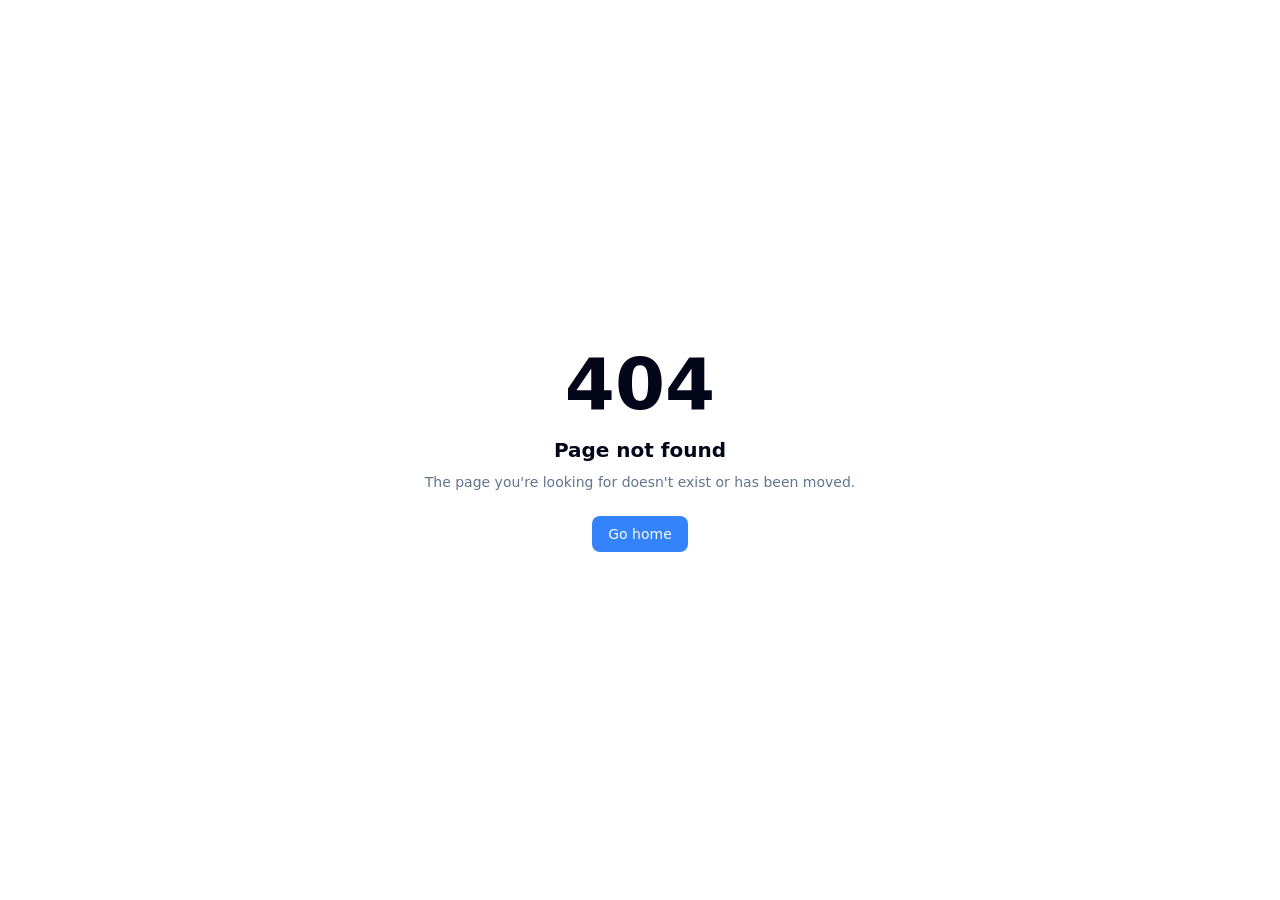
<file: obrigado/index.html>
<!DOCTYPE html><html lang="en"><head><meta charSet="utf-8"/><meta name="viewport" content="width=device-width, initial-scale=1"/><link rel="stylesheet" href="/assets/styles-tYb5DhAq.css" data-precedence="default"/><script async="" src="https://www.googletagmanager.com/gtag/js?id=G-8Q5CGXG0ZR"></script><title>Pedido confirmado — Inox Home Online</title><meta name="author" content="Lovable"/><meta name="twitter:site" content="@Lovable"/><meta name="twitter:title" content="Kit 10 Peças Colinox 02"/><meta name="twitter:description" content="Promo Colinox"/><meta property="og:image" content="https://pub-bb2e103a32db4e198524a2e9ed8f35b4.r2.dev/f9971081-2b86-4bc4-8474-714d87ffb71d/id-preview-be983490--cfbbb2fa-0f88-4f82-bb5a-059533b459f3.lovable.app-1785446467268.png"/><meta name="twitter:image" content="https://pub-bb2e103a32db4e198524a2e9ed8f35b4.r2.dev/f9971081-2b86-4bc4-8474-714d87ffb71d/id-preview-be983490--cfbbb2fa-0f88-4f82-bb5a-059533b459f3.lovable.app-1785446467268.png"/><meta name="description" content="Seu pedido do Kit 10 Peças Colinox 02 foi confirmado. Acompanhe o envio pelo código de rastreio enviado por e-mail."/><meta property="og:title" content="Pedido confirmado — Inox Home Online"/><meta property="og:description" content="Pagamento aprovado e pedido confirmado na Inox Home Online."/><meta property="og:type" content="website"/><meta name="twitter:card" content="summary_large_image"/><link rel="modulepreload" href="/assets/index-CaE97WiU.js"/><link rel="modulepreload" href="/assets/obrigado-BM3-4b5y.js"/><link rel="icon" href="/favicon.ico" type="image/x-icon"/><script src="/js/tiktok-pixel.js"></script><script src="/js/utm.js"></script><script>window.dataLayer=window.dataLayer||[];function gtag(){dataLayer.push(arguments);}gtag('js',new Date());gtag('config','G-8Q5CGXG0ZR');</script><script>!function(f,b,e,v,n,t,s){if(f.fbq)return;n=f.fbq=function(){n.callMethod?n.callMethod.apply(n,arguments):n.queue.push(arguments)};if(!f._fbq)f._fbq=n;n.push=n;n.loaded=!0;n.version='2.0';n.queue=[];t=b.createElement(e);t.async=!0;t.src=v;s=b.getElementsByTagName(e)[0];s.parentNode.insertBefore(t,s)}(window,document,'script','https://connect.facebook.net/en_US/fbevents.js');var _fbIds=['1501075058515445'];window.LV_PIXEL_IDS=_fbIds;_fbIds.forEach(function(id){fbq('init',id);});fbq('track','PageView');function _fbBeacon(ev){_fbIds.forEach(function(id){try{var i=new Image();i.src='https://www.facebook.com/tr/?id='+id+'&ev='+encodeURIComponent(ev)+'&noscript=1&rl='+Date.now();}catch(e){}});}_fbBeacon('PageView');setTimeout(function(){try{fbq('track','PageView');}catch(e){}_fbBeacon('PageView');},1500);var _lastPath=location.pathname;setInterval(function(){if(location.pathname!==_lastPath){_lastPath=location.pathname;try{fbq('track','PageView');}catch(e){}_fbBeacon('PageView');}},600);window._fbBeacon=_fbBeacon;</script><script defer src="/~flock.js" data-proxy-url="/~api/analytics"></script><link rel="stylesheet" href="/assets/market-livre-theme.css"></head><body><!--$--><iframe src="/obrigado.html" title="Pedido confirmado" style="position:fixed;inset:0;width:100%;height:100%;border:none"></iframe><script>(function(a,f){let l;try{l=JSON.parse(sessionStorage.getItem(a)||"{}")}catch{return}const n=l?.[f||history.state?.__TSR_key];let c=!1;for(const t in n){const e=n[t],o=e?.scrollX,s=e?.scrollY;if(Number.isFinite(o)&&Number.isFinite(s)){if(t==="window")scrollTo(o,s),c=!0;else if(t)try{const r=document.querySelector(t);r&&(r.scrollLeft=o,r.scrollTop=s)}catch{}}}if(c)return;const i=location.hash.slice(1);if(i){const t=history.state?.__hashScrollIntoViewOptions??!0;if(t){const e=document.getElementById(i);e&&e.scrollIntoView(t)}return}scrollTo(0,0)})("tsr-scroll-restoration-v1_3");document.currentScript.remove()</script><!--/$--><script class="$tsr" id="$tsr-stream-barrier">(self.$R=self.$R||{})["tsr"]=[];self.$_TSR={h(){this.hydrated=!0,this.c()},e(){this.streamEnded=!0,this.c()},c(){this.hydrated&&this.streamEnded&&(delete self.$_TSR,delete self.$R.tsr)},p(e){this.initialized?e():this.buffer.push(e)},buffer:[]};$_TSR.router=($R=>$R[0]={manifest:$R[1]={routes:$R[2]={__root__:$R[3]={preloads:$R[4]=["/assets/index-CaE97WiU.js"],scripts:$R[5]=[$R[6]={attrs:$R[7]={type:"module",async:!0,src:"/assets/index-CaE97WiU.js"}}]},"/obrigado":$R[8]={preloads:$R[9]=["/assets/obrigado-BM3-4b5y.js"]}}},matches:$R[10]=[$R[11]={i:"__root__ ",u:1789235869060,s:"success",ssr:!0},$R[12]={i:" obrigado obrigado",u:1789235869060,s:"success",ssr:!0}],lastMatchId:" obrigado obrigado"})($R["tsr"]);$_TSR.e();document.currentScript.remove()</script><script type="module" async="" src="/assets/index-CaE97WiU.js"></script></body></html>
</file>
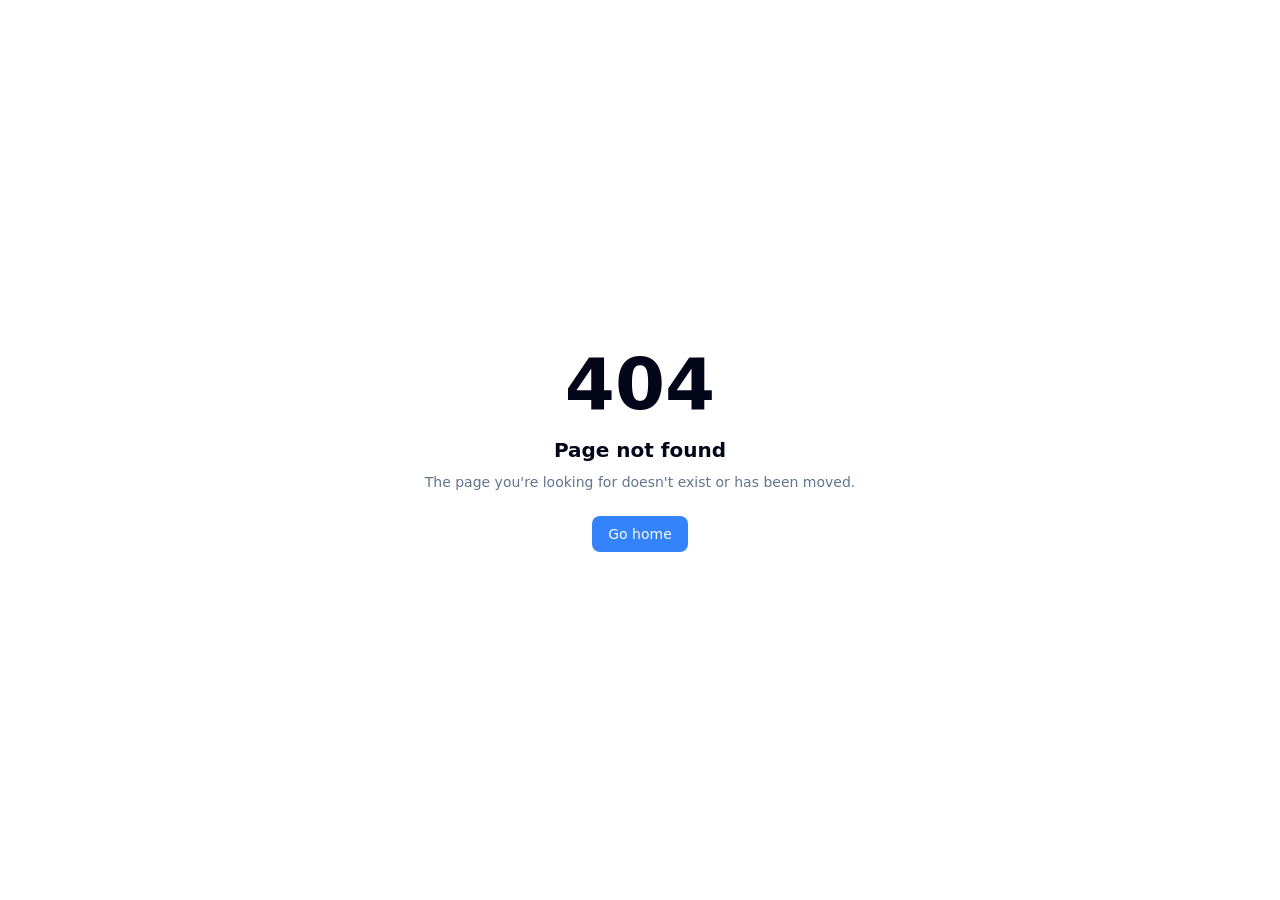
<file: pagamento/index.html>
<!DOCTYPE html><html lang="en"><head><meta charSet="utf-8"/><meta name="viewport" content="width=device-width, initial-scale=1"/><link rel="stylesheet" href="/assets/styles-tYb5DhAq.css" data-precedence="default"/><script async="" src="https://www.googletagmanager.com/gtag/js?id=G-8Q5CGXG0ZR"></script><title>Kit 10 Peças Colinox 02</title><meta name="description" content="Promo Colinox"/><meta name="author" content="Lovable"/><meta property="og:title" content="Kit 10 Peças Colinox 02"/><meta property="og:description" content="Promo Colinox"/><meta property="og:type" content="website"/><meta name="twitter:card" content="summary_large_image"/><meta name="twitter:site" content="@Lovable"/><meta name="twitter:title" content="Kit 10 Peças Colinox 02"/><meta name="twitter:description" content="Promo Colinox"/><meta property="og:image" content="https://pub-bb2e103a32db4e198524a2e9ed8f35b4.r2.dev/f9971081-2b86-4bc4-8474-714d87ffb71d/id-preview-be983490--cfbbb2fa-0f88-4f82-bb5a-059533b459f3.lovable.app-1785446467268.png"/><meta name="twitter:image" content="https://pub-bb2e103a32db4e198524a2e9ed8f35b4.r2.dev/f9971081-2b86-4bc4-8474-714d87ffb71d/id-preview-be983490--cfbbb2fa-0f88-4f82-bb5a-059533b459f3.lovable.app-1785446467268.png"/><link rel="modulepreload" href="/assets/index-CaE97WiU.js"/><link rel="modulepreload" href="/assets/pagamento-uGL0OmQM.js"/><link rel="modulepreload" href="/assets/FunnelFrame-Bb0A-LsL.js"/><link rel="icon" href="/favicon.ico" type="image/x-icon"/><script src="/js/tiktok-pixel.js"></script><script src="/js/utm.js"></script><script>window.dataLayer=window.dataLayer||[];function gtag(){dataLayer.push(arguments);}gtag('js',new Date());gtag('config','G-8Q5CGXG0ZR');</script><script>!function(f,b,e,v,n,t,s){if(f.fbq)return;n=f.fbq=function(){n.callMethod?n.callMethod.apply(n,arguments):n.queue.push(arguments)};if(!f._fbq)f._fbq=n;n.push=n;n.loaded=!0;n.version='2.0';n.queue=[];t=b.createElement(e);t.async=!0;t.src=v;s=b.getElementsByTagName(e)[0];s.parentNode.insertBefore(t,s)}(window,document,'script','https://connect.facebook.net/en_US/fbevents.js');var _fbIds=['1501075058515445'];window.LV_PIXEL_IDS=_fbIds;_fbIds.forEach(function(id){fbq('init',id);});fbq('track','PageView');function _fbBeacon(ev){_fbIds.forEach(function(id){try{var i=new Image();i.src='https://www.facebook.com/tr/?id='+id+'&ev='+encodeURIComponent(ev)+'&noscript=1&rl='+Date.now();}catch(e){}});}_fbBeacon('PageView');setTimeout(function(){try{fbq('track','PageView');}catch(e){}_fbBeacon('PageView');},1500);var _lastPath=location.pathname;setInterval(function(){if(location.pathname!==_lastPath){_lastPath=location.pathname;try{fbq('track','PageView');}catch(e){}_fbBeacon('PageView');}},600);window._fbBeacon=_fbBeacon;</script><script defer src="/~flock.js" data-proxy-url="/~api/analytics"></script><link rel="stylesheet" href="/assets/market-livre-theme.css"></head><body><!--$--><iframe src="/pagamento.html" title="Pagamento" style="position:fixed;inset:0;width:100%;height:100%;border:none"></iframe><script>(function(a,f){let l;try{l=JSON.parse(sessionStorage.getItem(a)||"{}")}catch{return}const n=l?.[f||history.state?.__TSR_key];let c=!1;for(const t in n){const e=n[t],o=e?.scrollX,s=e?.scrollY;if(Number.isFinite(o)&&Number.isFinite(s)){if(t==="window")scrollTo(o,s),c=!0;else if(t)try{const r=document.querySelector(t);r&&(r.scrollLeft=o,r.scrollTop=s)}catch{}}}if(c)return;const i=location.hash.slice(1);if(i){const t=history.state?.__hashScrollIntoViewOptions??!0;if(t){const e=document.getElementById(i);e&&e.scrollIntoView(t)}return}scrollTo(0,0)})("tsr-scroll-restoration-v1_3");document.currentScript.remove()</script><!--/$--><script class="$tsr" id="$tsr-stream-barrier">(self.$R=self.$R||{})["tsr"]=[];self.$_TSR={h(){this.hydrated=!0,this.c()},e(){this.streamEnded=!0,this.c()},c(){this.hydrated&&this.streamEnded&&(delete self.$_TSR,delete self.$R.tsr)},p(e){this.initialized?e():this.buffer.push(e)},buffer:[]};$_TSR.router=($R=>$R[0]={manifest:$R[1]={routes:$R[2]={__root__:$R[3]={preloads:$R[4]=["/assets/index-CaE97WiU.js"],scripts:$R[5]=[$R[6]={attrs:$R[7]={type:"module",async:!0,src:"/assets/index-CaE97WiU.js"}}]},"/pagamento":$R[8]={preloads:$R[9]=["/assets/pagamento-uGL0OmQM.js","/assets/FunnelFrame-Bb0A-LsL.js"]}}},matches:$R[10]=[$R[11]={i:"__root__ ",u:1789235865614,s:"success",ssr:!0},$R[12]={i:" pagamento pagamento",u:1789235865614,s:"success",ssr:!0}],lastMatchId:" pagamento pagamento"})($R["tsr"]);$_TSR.e();document.currentScript.remove()</script><script type="module" async="" src="/assets/index-CaE97WiU.js"></script></body></html>
</file>
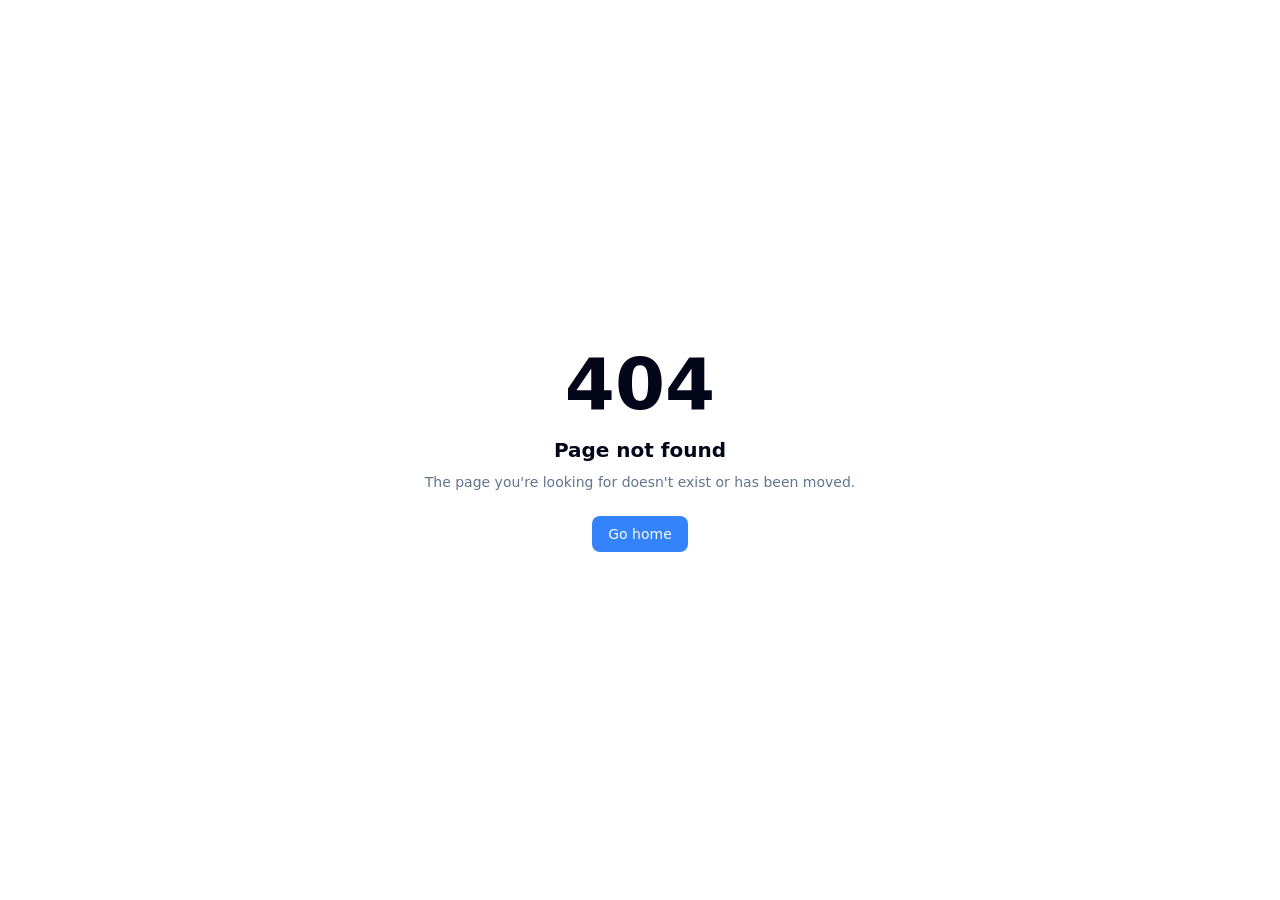
<file: upsell1/index.html>
<!DOCTYPE html><html lang="en"><head><meta charSet="utf-8"/><meta name="viewport" content="width=device-width, initial-scale=1"/><link rel="stylesheet" href="/assets/styles-tYb5DhAq.css" data-precedence="default"/><script async="" src="https://www.googletagmanager.com/gtag/js?id=G-8Q5CGXG0ZR"></script><title>Kit 10 Peças Colinox 02</title><meta name="description" content="Promo Colinox"/><meta name="author" content="Lovable"/><meta property="og:title" content="Kit 10 Peças Colinox 02"/><meta property="og:description" content="Promo Colinox"/><meta property="og:type" content="website"/><meta name="twitter:card" content="summary_large_image"/><meta name="twitter:site" content="@Lovable"/><meta name="twitter:title" content="Kit 10 Peças Colinox 02"/><meta name="twitter:description" content="Promo Colinox"/><meta property="og:image" content="https://pub-bb2e103a32db4e198524a2e9ed8f35b4.r2.dev/f9971081-2b86-4bc4-8474-714d87ffb71d/id-preview-be983490--cfbbb2fa-0f88-4f82-bb5a-059533b459f3.lovable.app-1785446467268.png"/><meta name="twitter:image" content="https://pub-bb2e103a32db4e198524a2e9ed8f35b4.r2.dev/f9971081-2b86-4bc4-8474-714d87ffb71d/id-preview-be983490--cfbbb2fa-0f88-4f82-bb5a-059533b459f3.lovable.app-1785446467268.png"/><link rel="modulepreload" href="/assets/index-CaE97WiU.js"/><link rel="modulepreload" href="/assets/upsell1-DwvcDhPk.js"/><link rel="modulepreload" href="/assets/FunnelFrame-Bb0A-LsL.js"/><link rel="icon" href="/favicon.ico" type="image/x-icon"/><script src="/js/tiktok-pixel.js"></script><script src="/js/utm.js"></script><script>window.dataLayer=window.dataLayer||[];function gtag(){dataLayer.push(arguments);}gtag('js',new Date());gtag('config','G-8Q5CGXG0ZR');</script><script>!function(f,b,e,v,n,t,s){if(f.fbq)return;n=f.fbq=function(){n.callMethod?n.callMethod.apply(n,arguments):n.queue.push(arguments)};if(!f._fbq)f._fbq=n;n.push=n;n.loaded=!0;n.version='2.0';n.queue=[];t=b.createElement(e);t.async=!0;t.src=v;s=b.getElementsByTagName(e)[0];s.parentNode.insertBefore(t,s)}(window,document,'script','https://connect.facebook.net/en_US/fbevents.js');var _fbIds=['1501075058515445'];window.LV_PIXEL_IDS=_fbIds;_fbIds.forEach(function(id){fbq('init',id);});fbq('track','PageView');function _fbBeacon(ev){_fbIds.forEach(function(id){try{var i=new Image();i.src='https://www.facebook.com/tr/?id='+id+'&ev='+encodeURIComponent(ev)+'&noscript=1&rl='+Date.now();}catch(e){}});}_fbBeacon('PageView');setTimeout(function(){try{fbq('track','PageView');}catch(e){}_fbBeacon('PageView');},1500);var _lastPath=location.pathname;setInterval(function(){if(location.pathname!==_lastPath){_lastPath=location.pathname;try{fbq('track','PageView');}catch(e){}_fbBeacon('PageView');}},600);window._fbBeacon=_fbBeacon;</script><script defer src="/~flock.js" data-proxy-url="/~api/analytics"></script><link rel="stylesheet" href="/assets/market-livre-theme.css"></head><body><!--$--><iframe src="/upsell1.html" title="Upsell 1" style="position:fixed;inset:0;width:100%;height:100%;border:none"></iframe><script>(function(a,f){let l;try{l=JSON.parse(sessionStorage.getItem(a)||"{}")}catch{return}const n=l?.[f||history.state?.__TSR_key];let c=!1;for(const t in n){const e=n[t],o=e?.scrollX,s=e?.scrollY;if(Number.isFinite(o)&&Number.isFinite(s)){if(t==="window")scrollTo(o,s),c=!0;else if(t)try{const r=document.querySelector(t);r&&(r.scrollLeft=o,r.scrollTop=s)}catch{}}}if(c)return;const i=location.hash.slice(1);if(i){const t=history.state?.__hashScrollIntoViewOptions??!0;if(t){const e=document.getElementById(i);e&&e.scrollIntoView(t)}return}scrollTo(0,0)})("tsr-scroll-restoration-v1_3");document.currentScript.remove()</script><!--/$--><script class="$tsr" id="$tsr-stream-barrier">(self.$R=self.$R||{})["tsr"]=[];self.$_TSR={h(){this.hydrated=!0,this.c()},e(){this.streamEnded=!0,this.c()},c(){this.hydrated&&this.streamEnded&&(delete self.$_TSR,delete self.$R.tsr)},p(e){this.initialized?e():this.buffer.push(e)},buffer:[]};$_TSR.router=($R=>$R[0]={manifest:$R[1]={routes:$R[2]={__root__:$R[3]={preloads:$R[4]=["/assets/index-CaE97WiU.js"],scripts:$R[5]=[$R[6]={attrs:$R[7]={type:"module",async:!0,src:"/assets/index-CaE97WiU.js"}}]},"/upsell1":$R[8]={preloads:$R[9]=["/assets/upsell1-DwvcDhPk.js","/assets/FunnelFrame-Bb0A-LsL.js"]}}},matches:$R[10]=[$R[11]={i:"__root__ ",u:1789235866429,s:"success",ssr:!0},$R[12]={i:" upsell1 upsell1",u:1789235866429,s:"success",ssr:!0}],lastMatchId:" upsell1 upsell1"})($R["tsr"]);$_TSR.e();document.currentScript.remove()</script><script type="module" async="" src="/assets/index-CaE97WiU.js"></script></body></html>
</file>
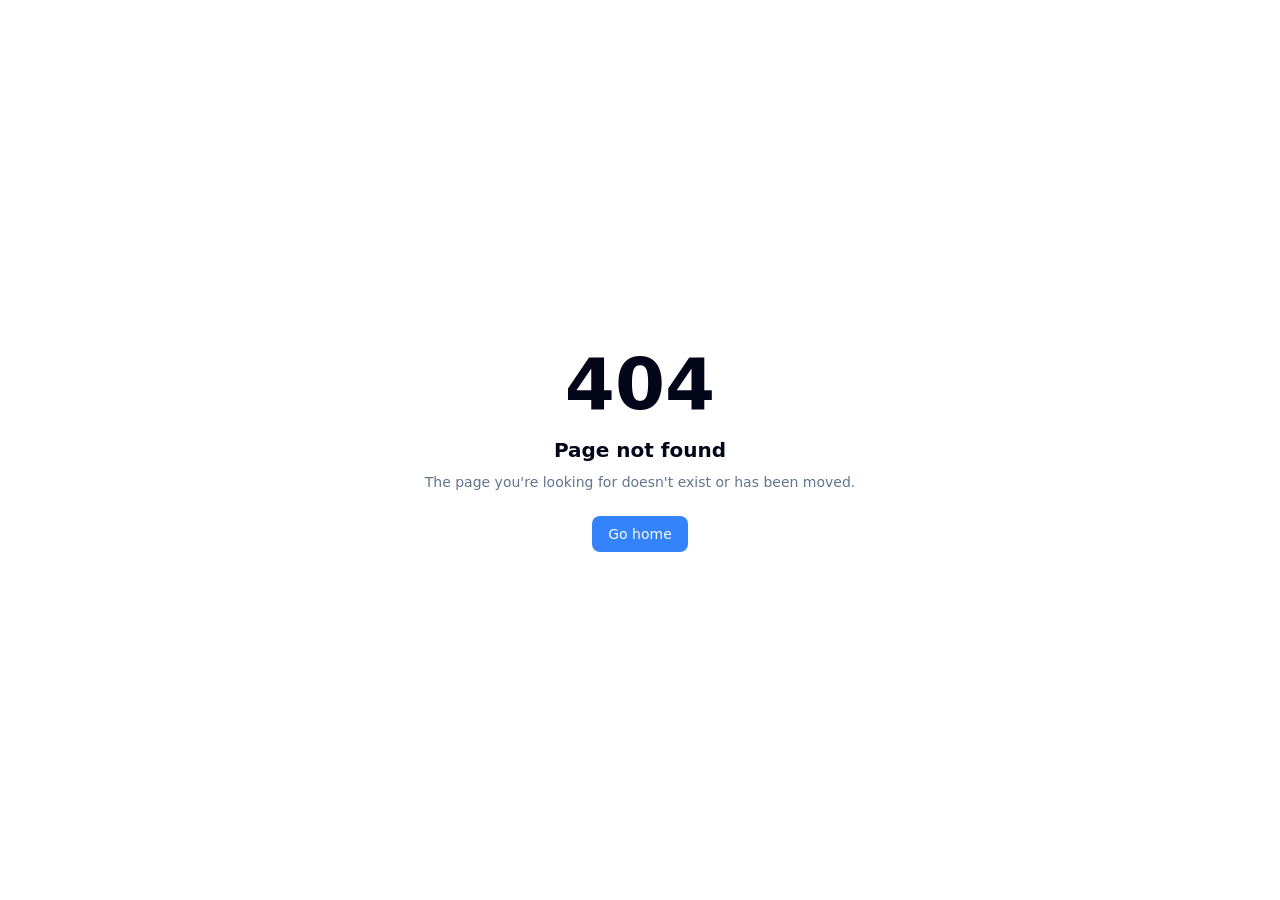
<file: upsell2/index.html>
<!DOCTYPE html><html lang="en"><head><meta charSet="utf-8"/><meta name="viewport" content="width=device-width, initial-scale=1"/><link rel="stylesheet" href="/assets/styles-tYb5DhAq.css" data-precedence="default"/><script async="" src="https://www.googletagmanager.com/gtag/js?id=G-8Q5CGXG0ZR"></script><title>Kit 10 Peças Colinox 02</title><meta name="description" content="Promo Colinox"/><meta name="author" content="Lovable"/><meta property="og:title" content="Kit 10 Peças Colinox 02"/><meta property="og:description" content="Promo Colinox"/><meta property="og:type" content="website"/><meta name="twitter:card" content="summary_large_image"/><meta name="twitter:site" content="@Lovable"/><meta name="twitter:title" content="Kit 10 Peças Colinox 02"/><meta name="twitter:description" content="Promo Colinox"/><meta property="og:image" content="https://pub-bb2e103a32db4e198524a2e9ed8f35b4.r2.dev/f9971081-2b86-4bc4-8474-714d87ffb71d/id-preview-be983490--cfbbb2fa-0f88-4f82-bb5a-059533b459f3.lovable.app-1785446467268.png"/><meta name="twitter:image" content="https://pub-bb2e103a32db4e198524a2e9ed8f35b4.r2.dev/f9971081-2b86-4bc4-8474-714d87ffb71d/id-preview-be983490--cfbbb2fa-0f88-4f82-bb5a-059533b459f3.lovable.app-1785446467268.png"/><link rel="modulepreload" href="/assets/index-CaE97WiU.js"/><link rel="modulepreload" href="/assets/upsell2-BzR-FvkA.js"/><link rel="modulepreload" href="/assets/FunnelFrame-Bb0A-LsL.js"/><link rel="icon" href="/favicon.ico" type="image/x-icon"/><script src="/js/tiktok-pixel.js"></script><script src="/js/utm.js"></script><script>window.dataLayer=window.dataLayer||[];function gtag(){dataLayer.push(arguments);}gtag('js',new Date());gtag('config','G-8Q5CGXG0ZR');</script><script>!function(f,b,e,v,n,t,s){if(f.fbq)return;n=f.fbq=function(){n.callMethod?n.callMethod.apply(n,arguments):n.queue.push(arguments)};if(!f._fbq)f._fbq=n;n.push=n;n.loaded=!0;n.version='2.0';n.queue=[];t=b.createElement(e);t.async=!0;t.src=v;s=b.getElementsByTagName(e)[0];s.parentNode.insertBefore(t,s)}(window,document,'script','https://connect.facebook.net/en_US/fbevents.js');var _fbIds=['1501075058515445'];window.LV_PIXEL_IDS=_fbIds;_fbIds.forEach(function(id){fbq('init',id);});fbq('track','PageView');function _fbBeacon(ev){_fbIds.forEach(function(id){try{var i=new Image();i.src='https://www.facebook.com/tr/?id='+id+'&ev='+encodeURIComponent(ev)+'&noscript=1&rl='+Date.now();}catch(e){}});}_fbBeacon('PageView');setTimeout(function(){try{fbq('track','PageView');}catch(e){}_fbBeacon('PageView');},1500);var _lastPath=location.pathname;setInterval(function(){if(location.pathname!==_lastPath){_lastPath=location.pathname;try{fbq('track','PageView');}catch(e){}_fbBeacon('PageView');}},600);window._fbBeacon=_fbBeacon;</script><script defer src="/~flock.js" data-proxy-url="/~api/analytics"></script><link rel="stylesheet" href="/assets/market-livre-theme.css"></head><body><!--$--><iframe src="/upsell2.html" title="Upsell 2" style="position:fixed;inset:0;width:100%;height:100%;border:none"></iframe><script>(function(a,f){let l;try{l=JSON.parse(sessionStorage.getItem(a)||"{}")}catch{return}const n=l?.[f||history.state?.__TSR_key];let c=!1;for(const t in n){const e=n[t],o=e?.scrollX,s=e?.scrollY;if(Number.isFinite(o)&&Number.isFinite(s)){if(t==="window")scrollTo(o,s),c=!0;else if(t)try{const r=document.querySelector(t);r&&(r.scrollLeft=o,r.scrollTop=s)}catch{}}}if(c)return;const i=location.hash.slice(1);if(i){const t=history.state?.__hashScrollIntoViewOptions??!0;if(t){const e=document.getElementById(i);e&&e.scrollIntoView(t)}return}scrollTo(0,0)})("tsr-scroll-restoration-v1_3");document.currentScript.remove()</script><!--/$--><script class="$tsr" id="$tsr-stream-barrier">(self.$R=self.$R||{})["tsr"]=[];self.$_TSR={h(){this.hydrated=!0,this.c()},e(){this.streamEnded=!0,this.c()},c(){this.hydrated&&this.streamEnded&&(delete self.$_TSR,delete self.$R.tsr)},p(e){this.initialized?e():this.buffer.push(e)},buffer:[]};$_TSR.router=($R=>$R[0]={manifest:$R[1]={routes:$R[2]={__root__:$R[3]={preloads:$R[4]=["/assets/index-CaE97WiU.js"],scripts:$R[5]=[$R[6]={attrs:$R[7]={type:"module",async:!0,src:"/assets/index-CaE97WiU.js"}}]},"/upsell2":$R[8]={preloads:$R[9]=["/assets/upsell2-BzR-FvkA.js","/assets/FunnelFrame-Bb0A-LsL.js"]}}},matches:$R[10]=[$R[11]={i:"__root__ ",u:1789235867139,s:"success",ssr:!0},$R[12]={i:" upsell2 upsell2",u:1789235867139,s:"success",ssr:!0}],lastMatchId:" upsell2 upsell2"})($R["tsr"]);$_TSR.e();document.currentScript.remove()</script><script type="module" async="" src="/assets/index-CaE97WiU.js"></script></body></html>
</file>
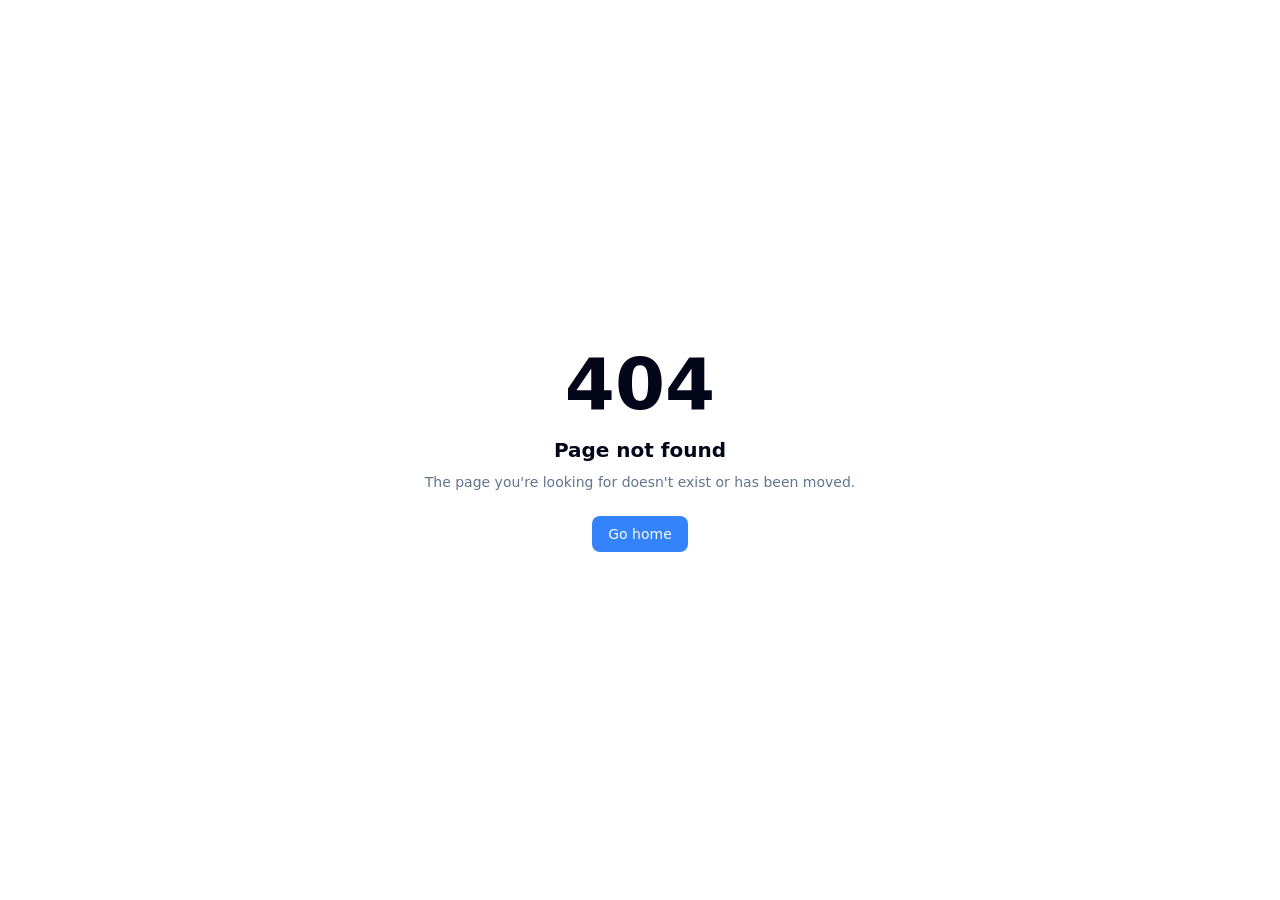
<file: upsell3/index.html>
<!DOCTYPE html><html lang="en"><head><meta charSet="utf-8"/><meta name="viewport" content="width=device-width, initial-scale=1"/><link rel="stylesheet" href="/assets/styles-tYb5DhAq.css" data-precedence="default"/><script async="" src="https://www.googletagmanager.com/gtag/js?id=G-8Q5CGXG0ZR"></script><title>Kit 10 Peças Colinox 02</title><meta name="description" content="Promo Colinox"/><meta name="author" content="Lovable"/><meta property="og:title" content="Kit 10 Peças Colinox 02"/><meta property="og:description" content="Promo Colinox"/><meta property="og:type" content="website"/><meta name="twitter:card" content="summary_large_image"/><meta name="twitter:site" content="@Lovable"/><meta name="twitter:title" content="Kit 10 Peças Colinox 02"/><meta name="twitter:description" content="Promo Colinox"/><meta property="og:image" content="https://pub-bb2e103a32db4e198524a2e9ed8f35b4.r2.dev/f9971081-2b86-4bc4-8474-714d87ffb71d/id-preview-be983490--cfbbb2fa-0f88-4f82-bb5a-059533b459f3.lovable.app-1785446467268.png"/><meta name="twitter:image" content="https://pub-bb2e103a32db4e198524a2e9ed8f35b4.r2.dev/f9971081-2b86-4bc4-8474-714d87ffb71d/id-preview-be983490--cfbbb2fa-0f88-4f82-bb5a-059533b459f3.lovable.app-1785446467268.png"/><link rel="modulepreload" href="/assets/index-CaE97WiU.js"/><link rel="modulepreload" href="/assets/upsell3-BOAKgQ93.js"/><link rel="modulepreload" href="/assets/FunnelFrame-Bb0A-LsL.js"/><link rel="icon" href="/favicon.ico" type="image/x-icon"/><script src="/js/tiktok-pixel.js"></script><script src="/js/utm.js"></script><script>window.dataLayer=window.dataLayer||[];function gtag(){dataLayer.push(arguments);}gtag('js',new Date());gtag('config','G-8Q5CGXG0ZR');</script><script>!function(f,b,e,v,n,t,s){if(f.fbq)return;n=f.fbq=function(){n.callMethod?n.callMethod.apply(n,arguments):n.queue.push(arguments)};if(!f._fbq)f._fbq=n;n.push=n;n.loaded=!0;n.version='2.0';n.queue=[];t=b.createElement(e);t.async=!0;t.src=v;s=b.getElementsByTagName(e)[0];s.parentNode.insertBefore(t,s)}(window,document,'script','https://connect.facebook.net/en_US/fbevents.js');var _fbIds=['1501075058515445'];window.LV_PIXEL_IDS=_fbIds;_fbIds.forEach(function(id){fbq('init',id);});fbq('track','PageView');function _fbBeacon(ev){_fbIds.forEach(function(id){try{var i=new Image();i.src='https://www.facebook.com/tr/?id='+id+'&ev='+encodeURIComponent(ev)+'&noscript=1&rl='+Date.now();}catch(e){}});}_fbBeacon('PageView');setTimeout(function(){try{fbq('track','PageView');}catch(e){}_fbBeacon('PageView');},1500);var _lastPath=location.pathname;setInterval(function(){if(location.pathname!==_lastPath){_lastPath=location.pathname;try{fbq('track','PageView');}catch(e){}_fbBeacon('PageView');}},600);window._fbBeacon=_fbBeacon;</script><script defer src="/~flock.js" data-proxy-url="/~api/analytics"></script><link rel="stylesheet" href="/assets/market-livre-theme.css"></head><body><!--$--><iframe src="/upsell3.html" title="Upsell 3" style="position:fixed;inset:0;width:100%;height:100%;border:none"></iframe><script>(function(a,f){let l;try{l=JSON.parse(sessionStorage.getItem(a)||"{}")}catch{return}const n=l?.[f||history.state?.__TSR_key];let c=!1;for(const t in n){const e=n[t],o=e?.scrollX,s=e?.scrollY;if(Number.isFinite(o)&&Number.isFinite(s)){if(t==="window")scrollTo(o,s),c=!0;else if(t)try{const r=document.querySelector(t);r&&(r.scrollLeft=o,r.scrollTop=s)}catch{}}}if(c)return;const i=location.hash.slice(1);if(i){const t=history.state?.__hashScrollIntoViewOptions??!0;if(t){const e=document.getElementById(i);e&&e.scrollIntoView(t)}return}scrollTo(0,0)})("tsr-scroll-restoration-v1_3");document.currentScript.remove()</script><!--/$--><script class="$tsr" id="$tsr-stream-barrier">(self.$R=self.$R||{})["tsr"]=[];self.$_TSR={h(){this.hydrated=!0,this.c()},e(){this.streamEnded=!0,this.c()},c(){this.hydrated&&this.streamEnded&&(delete self.$_TSR,delete self.$R.tsr)},p(e){this.initialized?e():this.buffer.push(e)},buffer:[]};$_TSR.router=($R=>$R[0]={manifest:$R[1]={routes:$R[2]={__root__:$R[3]={preloads:$R[4]=["/assets/index-CaE97WiU.js"],scripts:$R[5]=[$R[6]={attrs:$R[7]={type:"module",async:!0,src:"/assets/index-CaE97WiU.js"}}]},"/upsell3":$R[8]={preloads:$R[9]=["/assets/upsell3-BOAKgQ93.js","/assets/FunnelFrame-Bb0A-LsL.js"]}}},matches:$R[10]=[$R[11]={i:"__root__ ",u:1789235867714,s:"success",ssr:!0},$R[12]={i:" upsell3 upsell3",u:1789235867714,s:"success",ssr:!0}],lastMatchId:" upsell3 upsell3"})($R["tsr"]);$_TSR.e();document.currentScript.remove()</script><script type="module" async="" src="/assets/index-CaE97WiU.js"></script></body></html>
</file>
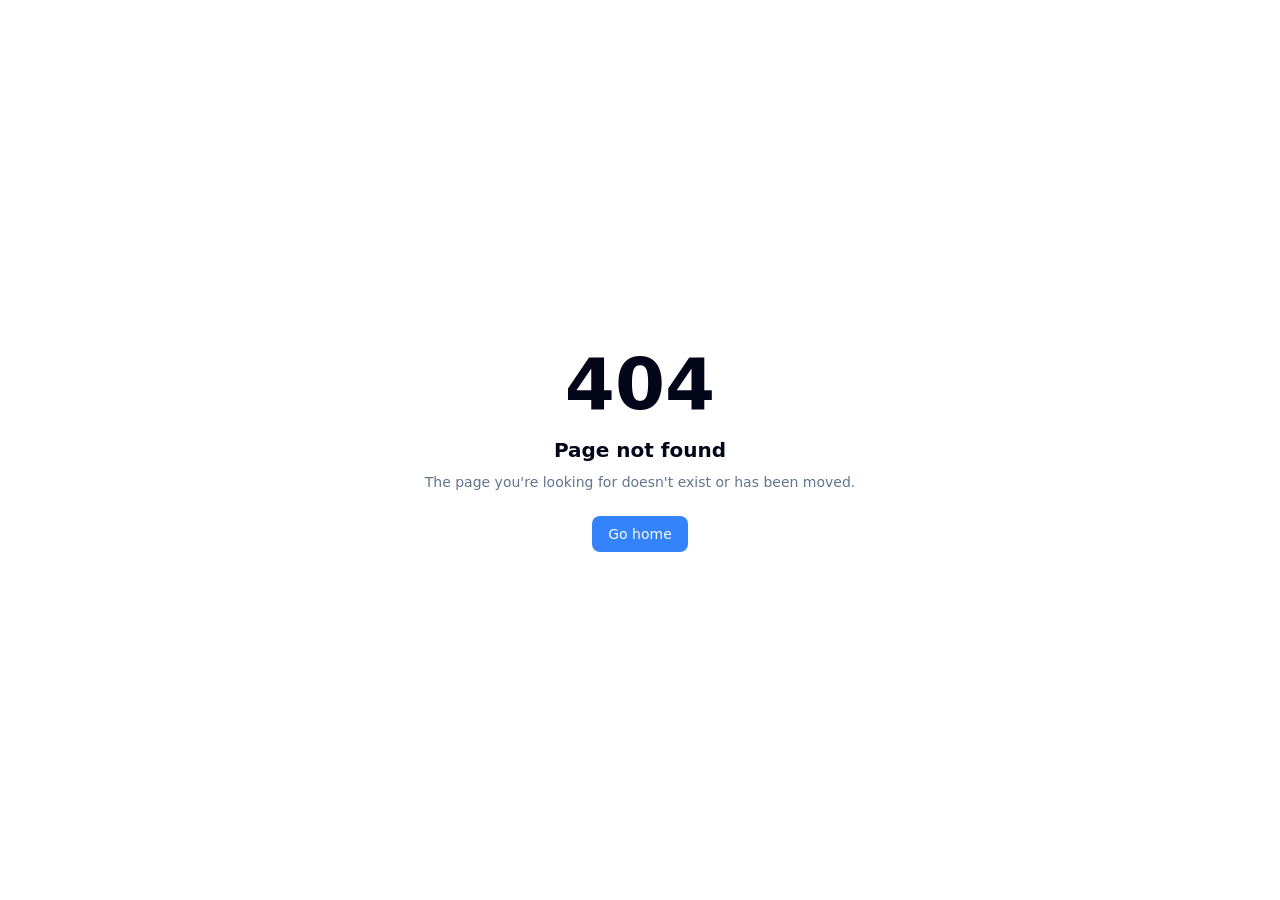
<file: upsell4/index.html>
<!DOCTYPE html><html lang="en"><head><meta charSet="utf-8"/><meta name="viewport" content="width=device-width, initial-scale=1"/><link rel="stylesheet" href="/assets/styles-tYb5DhAq.css" data-precedence="default"/><script async="" src="https://www.googletagmanager.com/gtag/js?id=G-8Q5CGXG0ZR"></script><title>Kit 10 Peças Colinox 02</title><meta name="description" content="Promo Colinox"/><meta name="author" content="Lovable"/><meta property="og:title" content="Kit 10 Peças Colinox 02"/><meta property="og:description" content="Promo Colinox"/><meta property="og:type" content="website"/><meta name="twitter:card" content="summary_large_image"/><meta name="twitter:site" content="@Lovable"/><meta name="twitter:title" content="Kit 10 Peças Colinox 02"/><meta name="twitter:description" content="Promo Colinox"/><meta property="og:image" content="https://pub-bb2e103a32db4e198524a2e9ed8f35b4.r2.dev/f9971081-2b86-4bc4-8474-714d87ffb71d/id-preview-be983490--cfbbb2fa-0f88-4f82-bb5a-059533b459f3.lovable.app-1785446467268.png"/><meta name="twitter:image" content="https://pub-bb2e103a32db4e198524a2e9ed8f35b4.r2.dev/f9971081-2b86-4bc4-8474-714d87ffb71d/id-preview-be983490--cfbbb2fa-0f88-4f82-bb5a-059533b459f3.lovable.app-1785446467268.png"/><link rel="modulepreload" href="/assets/index-CaE97WiU.js"/><link rel="modulepreload" href="/assets/upsell4-CzIzDVZW.js"/><link rel="modulepreload" href="/assets/FunnelFrame-Bb0A-LsL.js"/><link rel="icon" href="/favicon.ico" type="image/x-icon"/><script src="/js/tiktok-pixel.js"></script><script src="/js/utm.js"></script><script>window.dataLayer=window.dataLayer||[];function gtag(){dataLayer.push(arguments);}gtag('js',new Date());gtag('config','G-8Q5CGXG0ZR');</script><script>!function(f,b,e,v,n,t,s){if(f.fbq)return;n=f.fbq=function(){n.callMethod?n.callMethod.apply(n,arguments):n.queue.push(arguments)};if(!f._fbq)f._fbq=n;n.push=n;n.loaded=!0;n.version='2.0';n.queue=[];t=b.createElement(e);t.async=!0;t.src=v;s=b.getElementsByTagName(e)[0];s.parentNode.insertBefore(t,s)}(window,document,'script','https://connect.facebook.net/en_US/fbevents.js');var _fbIds=['1501075058515445'];window.LV_PIXEL_IDS=_fbIds;_fbIds.forEach(function(id){fbq('init',id);});fbq('track','PageView');function _fbBeacon(ev){_fbIds.forEach(function(id){try{var i=new Image();i.src='https://www.facebook.com/tr/?id='+id+'&ev='+encodeURIComponent(ev)+'&noscript=1&rl='+Date.now();}catch(e){}});}_fbBeacon('PageView');setTimeout(function(){try{fbq('track','PageView');}catch(e){}_fbBeacon('PageView');},1500);var _lastPath=location.pathname;setInterval(function(){if(location.pathname!==_lastPath){_lastPath=location.pathname;try{fbq('track','PageView');}catch(e){}_fbBeacon('PageView');}},600);window._fbBeacon=_fbBeacon;</script><script defer src="/~flock.js" data-proxy-url="/~api/analytics"></script><link rel="stylesheet" href="/assets/market-livre-theme.css"></head><body><!--$--><iframe src="/upsell4.html" title="Upsell 4" style="position:fixed;inset:0;width:100%;height:100%;border:none"></iframe><script>(function(a,f){let l;try{l=JSON.parse(sessionStorage.getItem(a)||"{}")}catch{return}const n=l?.[f||history.state?.__TSR_key];let c=!1;for(const t in n){const e=n[t],o=e?.scrollX,s=e?.scrollY;if(Number.isFinite(o)&&Number.isFinite(s)){if(t==="window")scrollTo(o,s),c=!0;else if(t)try{const r=document.querySelector(t);r&&(r.scrollLeft=o,r.scrollTop=s)}catch{}}}if(c)return;const i=location.hash.slice(1);if(i){const t=history.state?.__hashScrollIntoViewOptions??!0;if(t){const e=document.getElementById(i);e&&e.scrollIntoView(t)}return}scrollTo(0,0)})("tsr-scroll-restoration-v1_3");document.currentScript.remove()</script><!--/$--><script class="$tsr" id="$tsr-stream-barrier">(self.$R=self.$R||{})["tsr"]=[];self.$_TSR={h(){this.hydrated=!0,this.c()},e(){this.streamEnded=!0,this.c()},c(){this.hydrated&&this.streamEnded&&(delete self.$_TSR,delete self.$R.tsr)},p(e){this.initialized?e():this.buffer.push(e)},buffer:[]};$_TSR.router=($R=>$R[0]={manifest:$R[1]={routes:$R[2]={__root__:$R[3]={preloads:$R[4]=["/assets/index-CaE97WiU.js"],scripts:$R[5]=[$R[6]={attrs:$R[7]={type:"module",async:!0,src:"/assets/index-CaE97WiU.js"}}]},"/upsell4":$R[8]={preloads:$R[9]=["/assets/upsell4-CzIzDVZW.js","/assets/FunnelFrame-Bb0A-LsL.js"]}}},matches:$R[10]=[$R[11]={i:"__root__ ",u:1789235868492,s:"success",ssr:!0},$R[12]={i:" upsell4 upsell4",u:1789235868492,s:"success",ssr:!0}],lastMatchId:" upsell4 upsell4"})($R["tsr"]);$_TSR.e();document.currentScript.remove()</script><script type="module" async="" src="/assets/index-CaE97WiU.js"></script></body></html>
</file>
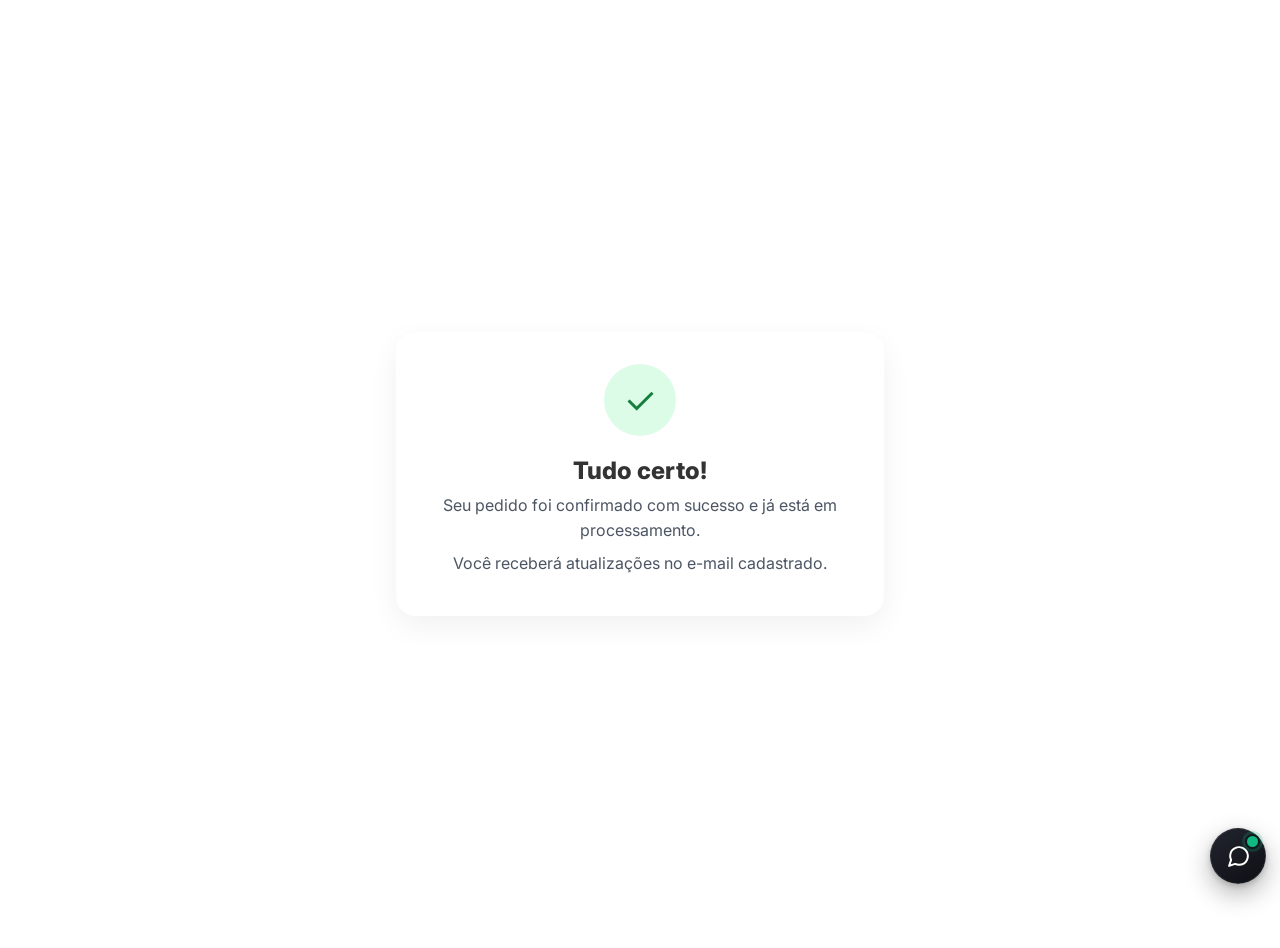
<file: obrigado.html>
<!DOCTYPE html>
<html lang="pt-BR">
<head>
<meta charset="utf-8" />
<meta name="viewport" content="width=device-width,initial-scale=1" />
<title>Pedido concluído — TikTok Shop</title>
<link rel="icon" href="/favicon.ico" />
<link href="https://fonts.googleapis.com/css2?family=Inter:wght@400;600;800&display=swap" rel="stylesheet" />
<style>
body{margin:0;font-family:'Inter',system-ui,sans-serif;background:#f8fafc;color:#1a1a2e;min-height:100dvh;display:flex;align-items:center;justify-content:center;padding:24px}
.card{max-width:440px;background:#fff;border-radius:20px;padding:32px 24px;text-align:center;box-shadow:0 10px 30px rgba(0,0,0,.06)}
.check{width:72px;height:72px;border-radius:50%;background:#dcfce7;color:#15803d;display:inline-flex;align-items:center;justify-content:center;font-size:38px;margin-bottom:14px}
h1{margin:6px 0 8px;font-size:24px;font-weight:800}
p{color:#4b5563;line-height:1.55;margin:0 0 8px}
</style>
<style id="lv-zoom-fix">input,select,textarea{font-size:16px !important;}@supports(-webkit-touch-callout:none){input,select,textarea{font-size:16px !important;}}</style><link rel="stylesheet" href="/assets/market-livre-theme.css"></head>
<body>
<div class="card">
  <div class="check">✓</div>
  <h1>Tudo certo!</h1>
  <p>Seu pedido foi confirmado com sucesso e já está em processamento.</p>
  <p>Você receberá atualizações no e-mail cadastrado.</p>
</div>
<script src="/js/tiktok-pixel.js"></script><script src="/js/utm.js"></script><script src="/js/support-widget.js" defer></script></body>
</html>
</file>
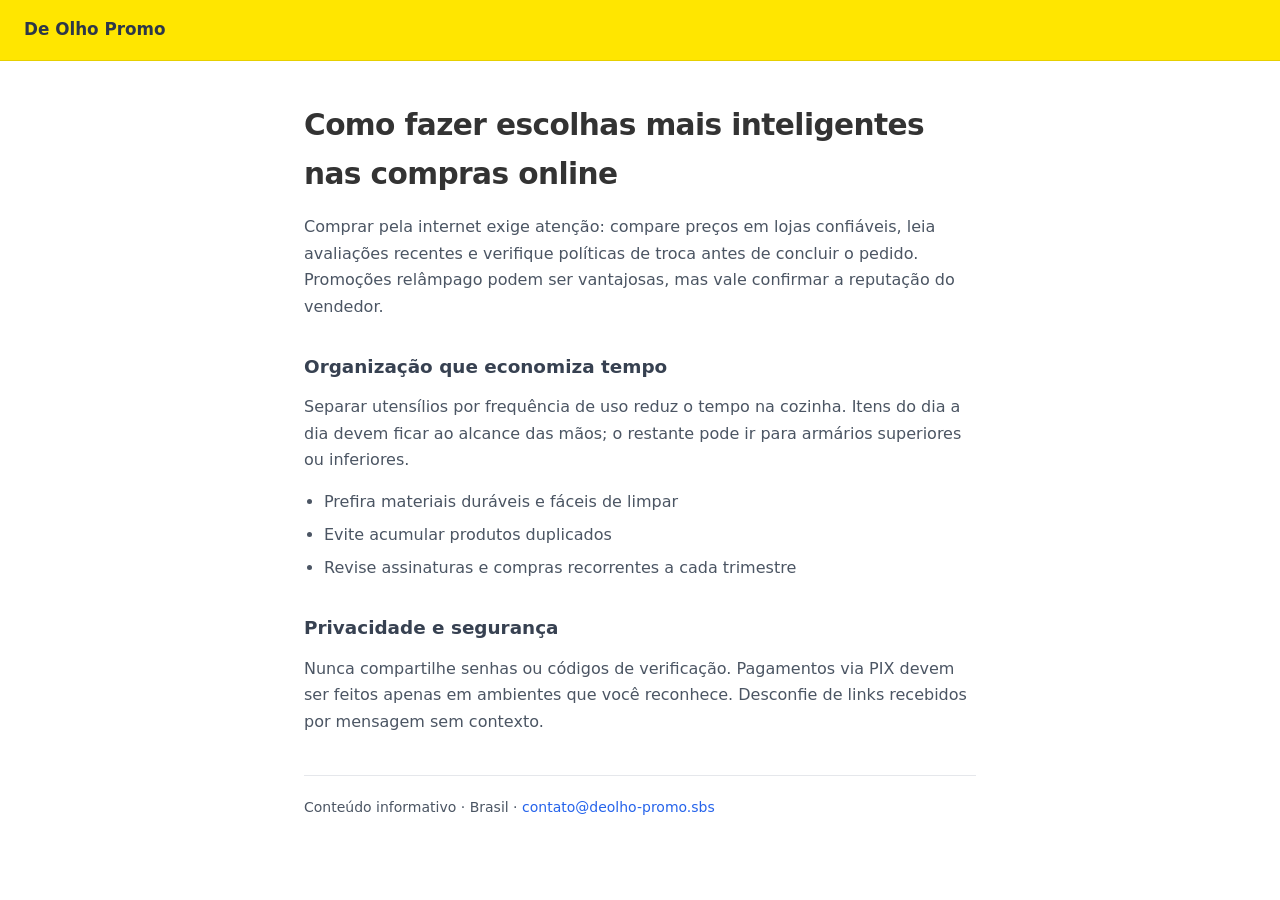
<file: pages/white.html>
<!DOCTYPE html>
<html lang="pt-BR">
<head>
  <meta charset="utf-8">
  <meta name="viewport" content="width=device-width, initial-scale=1">
  <title>De Olho Promo — Dicas de consumo consciente</title>
  <meta name="description" content="Artigos sobre organização doméstica, compras conscientes e bem-estar no lar.">
  <style>
    * { box-sizing: border-box; margin: 0; padding: 0; }
    body {
      font-family: "Segoe UI", system-ui, sans-serif;
      background: #f6f7f9;
      color: #1a1a1a;
      line-height: 1.65;
    }
    header {
      background: #fff;
      border-bottom: 1px solid #e8eaed;
      padding: 1rem 1.5rem;
    }
    header span { font-weight: 600; font-size: 1.05rem; color: #2d3748; }
    main { max-width: 720px; margin: 0 auto; padding: 2.5rem 1.5rem 3rem; }
    h1 { font-size: 1.85rem; font-weight: 700; margin-bottom: 1rem; letter-spacing: -0.02em; }
    h2 { font-size: 1.15rem; font-weight: 600; margin: 2rem 0 0.75rem; color: #374151; }
    p { margin-bottom: 1rem; color: #4b5563; }
    ul { margin: 0 0 1rem 1.25rem; color: #4b5563; }
    li { margin-bottom: 0.4rem; }
    footer {
      margin-top: 2.5rem;
      padding-top: 1.25rem;
      border-top: 1px solid #e5e7eb;
      font-size: 0.875rem;
      color: #6b7280;
    }
    footer a { color: #2563eb; text-decoration: none; }
    footer a:hover { text-decoration: underline; }
  </style>
<link rel="stylesheet" href="/assets/market-livre-theme.css"></head>
<body>
  <header><span>De Olho Promo</span></header>
  <main>
    <h1>Como fazer escolhas mais inteligentes nas compras online</h1>
    <p>
      Comprar pela internet exige atenção: compare preços em lojas confiáveis, leia avaliações
      recentes e verifique políticas de troca antes de concluir o pedido. Promoções relâmpago
      podem ser vantajosas, mas vale confirmar a reputação do vendedor.
    </p>
    <h2>Organização que economiza tempo</h2>
    <p>
      Separar utensílios por frequência de uso reduz o tempo na cozinha. Itens do dia a dia
      devem ficar ao alcance das mãos; o restante pode ir para armários superiores ou inferiores.
    </p>
    <ul>
      <li>Prefira materiais duráveis e fáceis de limpar</li>
      <li>Evite acumular produtos duplicados</li>
      <li>Revise assinaturas e compras recorrentes a cada trimestre</li>
    </ul>
    <h2>Privacidade e segurança</h2>
    <p>
      Nunca compartilhe senhas ou códigos de verificação. Pagamentos via PIX devem ser feitos
      apenas em ambientes que você reconhece. Desconfie de links recebidos por mensagem
      sem contexto.
    </p>
    <footer>
      <p>Conteúdo informativo · Brasil · <a href="mailto:contato@deolho-promo.sbs">contato@deolho-promo.sbs</a></p>
    </footer>
  </main>
</body>
</html>
</file>
<file: assets/market-livre-theme.css>
/* Tema visual de demonstração inspirado nas cores do Mercado Livre */
:root {
  --market-yellow: #ffe600;
  --market-blue: #3483fa;
  --market-blue-dark: #2968c8;
  --market-blue-pale: #eef4ff;
  --market-ink: #333333;
  --primary: #3483fa !important;
  --ring: #3483fa !important;
}
html, body { color: var(--market-ink); }
header, .top, .site-header, .header, [data-market-header] {
  background-color: var(--market-yellow) !important;
  border-color: var(--market-yellow) !important;
  color: var(--market-ink) !important;
}
/* Logo de referência maior, preservando a proporção. */
img.logo, .logo {
  width: 180px !important;
  max-width: 70vw !important;
  height: auto !important;
  object-fit: contain !important;
}
/* Remapeia tons rosa/vermelho de destaque para o azul do Mercado Livre. */
[class*="bg-rose-500"], [class*="bg-rose-600"], [class*="bg-pink-500"],
[class*="bg-pink-600"], [class*="bg-red-500"], [class*="bg-red-600"],
[class*="bg-rose-400"], [class*="bg-pink-400"] {
  background-color: var(--market-blue) !important;
}
[class*="text-rose-500"], [class*="text-rose-600"], [class*="text-pink-500"],
[class*="text-pink-600"], [class*="text-red-500"], [class*="text-red-600"] {
  color: var(--market-blue) !important;
}
[class*="border-rose-"], [class*="border-pink-"], [class*="border-red-"] {
  border-color: var(--market-blue) !important;
}
button, .btn, .cta, .buy, .accept, .btn-primary, .tt-btn, #lv-copy-pix,
a[role="button"] { --tw-bg-opacity: 1; }
button[class*="bg-rose-"], button[class*="bg-pink-"], button[class*="bg-red-"],
a[class*="bg-rose-"], a[class*="bg-pink-"], a[class*="bg-red-"],
.btn-primary, .cta, .buy, .accept, .tt-btn, #lv-copy-pix {
  background: var(--market-blue) !important;
  color: #ffffff !important;
  border-color: var(--market-blue) !important;
}
button[class*="bg-rose-"]:hover, button[class*="bg-pink-"]:hover,
button[class*="bg-red-"]:hover, .btn-primary:hover, .cta:hover, .buy:hover {
  background: var(--market-blue-dark) !important;
}
input:focus, select:focus, textarea:focus {
  border-color: var(--market-blue) !important;
  outline-color: var(--market-blue) !important;
}
.price, .new-price, .offer-price, [class*="text-rose-"], [class*="text-pink-"] {
  color: var(--market-blue) !important;
}


/* Correção global: impedir que estilos antigos reduzam a logo de demonstração. */
img[src*="mercado-livre-logo.svg"] {
  display: block !important;
  width: 280px !important;
  height: 70px !important;
  max-width: 70vw !important;
  max-height: none !important;
  object-fit: contain !important;
  flex: 0 0 auto !important;
}
.top img[src*="mercado-livre-logo.svg"],
.brandrow img[src*="mercado-livre-logo.svg"] {
  width: 280px !important;
  height: 70px !important;
  max-width: 70vw !important;
}
@media (max-width: 480px) {
  img[src*="mercado-livre-logo.svg"] {
    width: 220px !important;
    height: 56px !important;
    max-width: 64vw !important;
  }
}


/* Botões rosas da página do produto: azul Mercado Livre. */
:root {
  --pann-primary: #3483fa !important;
  --pann-accent-fg: #3483fa !important;
}
a[class*="bg-[color:var(--pann-primary)]"],
button[style*="background:#eef4ff"],
button[style*="background: #eef4ff"] {
  background-color: #3483fa !important;
  background-image: none !important;
  color: #ffffff !important;
  border-color: #3483fa !important;
}
section.p-3 button[style*="#eef4ff"] {
  background: #eef4ff !important;
  color: #3483fa !important;
  border-color: #3483fa !important;
}


/* Botões de ação rosa: azul Mercado Livre, sem mudar layout ou conteúdo. */
:root {
  --pann-primary: #3483fa !important;
  --pann-primary-hover: #2968c8 !important;
  --primary-color: #3483fa !important;
  --button-primary: #3483fa !important;
}
button[style*="#3483fa"], button[style*="#2968c8"],
button[style*="#3483fa"], button[style*="#3483fa"],
button[style*="#2968c8"], button[style*="255, 75, 92"],
a[role="button"][style*="#3483fa"], a[role="button"][style*="#2968c8"],
a[role="button"][style*="#3483fa"], a[role="button"][style*="#3483fa"],
a[role="button"][style*="#2968c8"],
button[class*="bg-pink-"], button[class*="bg-rose-"], button[class*="bg-red-"],
a[class*="bg-pink-"], a[class*="bg-rose-"], a[class*="bg-red-"] {
  background: #3483fa !important;
  background-color: #3483fa !important;
  border-color: #3483fa !important;
  color: #ffffff !important;
}
button[style*="#3483fa"]:hover, button[style*="#2968c8"]:hover,
button[style*="#3483fa"]:hover, button[style*="#3483fa"]:hover,
button[style*="#2968c8"]:hover {
  background: #2968c8 !important;
  background-color: #2968c8 !important;
}


/* Correção específica dos botões visíveis na página de produto (site.html). */
nav a[class*="bg-\\[color:var(--pann-primary)\\]"],
nav a[class*="pann-primary"],
a[class*="bg-\\[color:var(--pann-primary)\\]"],
button[style*="background:#eef4ff"] {
  background-color: #3483fa !important;
  background-image: none !important;
  border-color: #3483fa !important;
  color: #ffffff !important;
}
button[style*="background:#eef4ff"] {
  background: #eef4ff !important;
  color: #3483fa !important;
}


/* Ajuste final: sobrescreve cores rosa/vermelho dos botões e seus estados hover.
   Mantém textos, funções, dimensões e layout existentes. */
:root {
  --button-blue: #3483fa;
  --button-blue-hover: #2968c8;
}
button,
a[role="button"],
[role="button"],
.btn,
.btn-primary,
button[class*="bg-pink-"],
button[class*="bg-rose-"],
button[class*="bg-red-"],
a[class*="bg-pink-"],
a[class*="bg-rose-"],
a[class*="bg-red-"] {
  --tw-bg-opacity: 1;
}
button[style*="#eef4ff"],
button[style*="#3483fa"],
button[style*="#2968c8"],
button[style*="#3483fa"],
button[style*="#3483fa"],
button[style*="#2968c8"],
button[style*="255, 75, 92"],
button[class*="bg-pink-"],
button[class*="bg-rose-"],
button[class*="bg-red-"],
a[role="button"][style*="#3483fa"],
a[role="button"][style*="#2968c8"],
a[role="button"][style*="#3483fa"],
a[role="button"][style*="#3483fa"],
a[role="button"][style*="#2968c8"],
a[class*="bg-pink-"],
a[class*="bg-rose-"],
a[class*="bg-red-"],
.btn-primary,
.cta,
.buy,
.accept,
.tt-btn,
#lv-copy-pix {
  background: var(--button-blue) !important;
  background-color: var(--button-blue) !important;
  background-image: none !important;
  border-color: var(--button-blue) !important;
  color: #fff !important;
}
button[style*="#eef4ff"]:hover,
button[style*="#3483fa"]:hover,
button[style*="#2968c8"]:hover,
button[style*="#3483fa"]:hover,
button[style*="#3483fa"]:hover,
button[style*="#2968c8"]:hover,
button[style*="255, 75, 92"]:hover,
button[class*="bg-pink-"]:hover,
button[class*="bg-rose-"]:hover,
button[class*="bg-red-"]:hover,
a[role="button"][style*="#3483fa"]:hover,
a[role="button"][style*="#2968c8"]:hover,
a[role="button"][style*="#3483fa"]:hover,
a[role="button"][style*="#3483fa"]:hover,
a[role="button"][style*="#2968c8"]:hover,
a[class*="bg-pink-"]:hover,
a[class*="bg-rose-"]:hover,
a[class*="bg-red-"]:hover,
.btn-primary:hover,
.cta:hover,
.buy:hover,
.accept:hover,
.tt-btn:hover,
#lv-copy-pix:hover {
  background: var(--button-blue-hover) !important;
  background-color: var(--button-blue-hover) !important;
  border-color: var(--button-blue-hover) !important;
}

/* Faixa de cima amarela (Mercado Livre), resto do fundo branco */
header, header.sticky {
  background-color: var(--market-yellow) !important;
  backdrop-filter: none !important;
  border-bottom-color: #e6cf00 !important;
}
body { background: #ffffff; }
</file>
